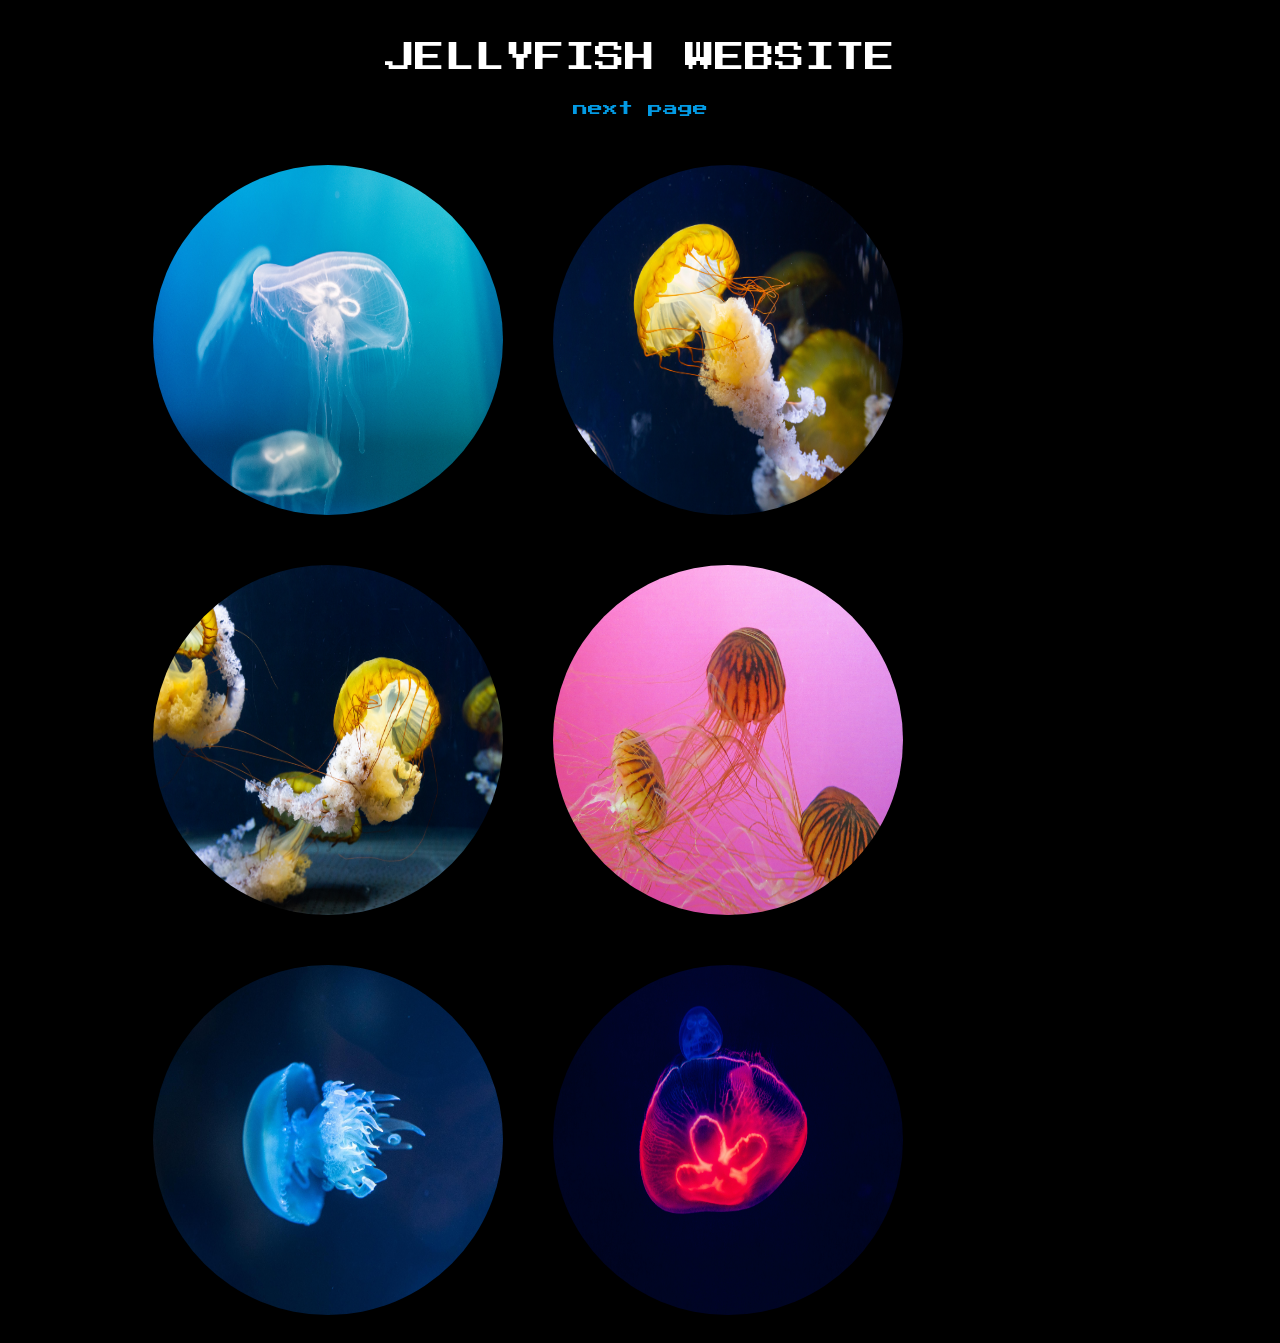
<file: index.html>
<!DOCTYPE html>
<html lang="en">
  <head>
    <meta charset="UTF-8" />
    <meta http-equiv="X-UA-Compatible" content="IE=edge" />
    <meta name="viewport" content="width=device-width, initial-scale=1.0" />

    <!-- Compiled and minified CSS -->
    <link
      rel="stylesheet"
      href="https://cdnjs.cloudflare.com/ajax/libs/materialize/1.0.0/css/materialize.min.css"
    />
    <link rel="preconnect" href="https://fonts.googleapis.com" />
    <link rel="preconnect" href="https://fonts.gstatic.com" crossorigin />

    <!-- Compiled and minified JavaScript -->
    <script src="https://cdnjs.cloudflare.com/ajax/libs/materialize/1.0.0/js/materialize.min.js"></script>
    <link rel="preconnect" href="https://fonts.googleapis.com" />
    <link rel="preconnect" href="https://fonts.gstatic.com" crossorigin />
    <link
      href="https://fonts.googleapis.com/css2?family=Press+Start+2P&display=swap"
      rel="stylesheet"
    />
    <link
      rel="stylesheet"
      href="https://cdnjs.cloudflare.com/ajax/libs/animate.css/4.1.1/animate.min.css"
    />
    <link rel="stylesheet" href="./styles/styles.css" />
    <title>JELLYFISH</title>
  </head>

  <body>
    <div
      class="bgvid"
      style="
        position: fixed;
        z-index: -99;
        width: 150%;
        height: 150%;
        margin-top: -10rem;
        margin-left: -15rem;
      "
    >
      <iframe
        frameborder="0"
        height="100%"
        width="100%"
        src="https://www.youtube.com/embed/ErvxEjDUO4s?autoplay=1&mute=1"
      >
      </iframe>
    </div>
    <header>
      <h1
        class="animate__animated animate__bounce"
        style="font-family: 'Press Start 2P', cursive"
      >
        JELLYFISH WEBSITE
      </h1>
    </header>
    <button class="button">
      <a href="./pages/but.html">
        <p style="font-family: 'Press Start 2P', cursive">next page</p>
      </a>
    </button>
    <main>
      <div class="parent">
        <div class="image-container">
          <label>Some jellyfish can glow in the dark. </label
          ><img src="./images/jellyfish1.jpg" />
        </div>
        <div class="image-container">
          <label>Jellyfish are the oldest multi-organ animal. </label
          ><img src="./images/jellyfish2.jpg" />
        </div>
        <div class="image-container">
          <label>Jellyfish are found all over the world. </label
          ><img src="./images/jellyfish3.jpg" />
        </div>
        <div class="image-container">
          <label>Some jellyfish are immortal. </label
          ><img src="./images/jellyfish4.jpg" />
        </div>
        <div class="image-container">
          <label>Not all jellyfish have tentacles. </label
          ><img src="./images/jellyfish5.jpg" />
        </div>
        <div class="image-container">
          <label>150 million people are stung by jellyfish each year. </label
          ><img src="./images/jellyfish6.jpg" />
        </div>
      </div>
    </main>
  </body>
</html>
</file>
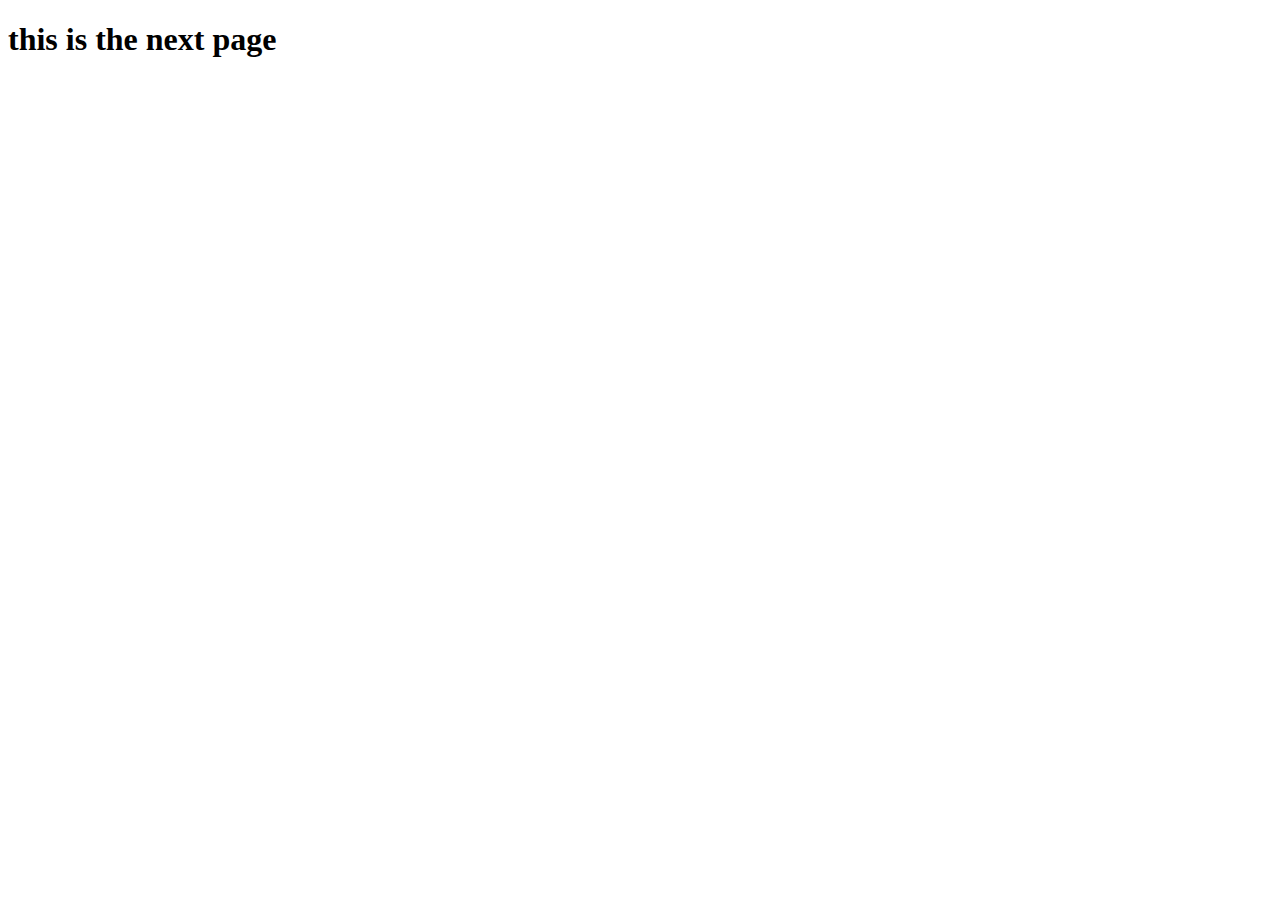
<file: pages/but.html>
<!DOCTYPE html>
<html lang="en">
<head>
    <meta charset="UTF-8">
    <meta http-equiv="X-UA-Compatible" content="IE=edge">
    <meta name="viewport" content="width=device-width, initial-scale=1.0">
    <title>Document</title>
</head>
<body>
    <h1>this is the next page</h1>
</body>
</html>
</file>
<file: styles/styles.css>
* {
  margin: 0;
  padding: 0;
  text-align: center;
}

body {
  margin: 0px;
  background: #000;
}

#bg_container {
  height: 500px;
  overflow: hidden;
}

#bg {
  width: 100%;
  height: 900px;
}

#content {
  position: absolute;
  top: 0px;
  padding: 30px;
  color: #fff;
  text-shadow: #000 2px 2px;
}

h1 {
  font-size: 2em;
  color: #fff;
}

.bgvid {
  z-index: 0;
}

img {
  width: 350px;
  height: 350px;
  margin: auto;
  border-radius: 50rem;
}

img {
  opacity: 1;
  transition: opacity 1s;
}

img:hover {
  opacity: 0;
}
img:hover ~ label {
  opacity: 1;
}

.image-container {
  width: 400px;
  height: 400px;
  float: left;
  margin-left: auto;
  margin-right: auto;
  position: relative;
}

.parent {
  z-index: 1;
  position: relative;
  height: 100%;
  width: 80%;
  margin: 20px auto;
}

#iframe {
  position: absolute;
  float: left;
  clear: both;
  width: 100%;
  height: 350px;
  z-index: 0;
  left: no-repeat;
}

.button {
  background-color: rgba(255, 255, 255, 0);
  color: #fff;
  border: none;
}

label {
  /* display: block; */
  position: relative;
  height: 25rem;
  top: 47%;
  /* left: 28%; */
  padding: 2rem 10px 0 10px;
  font-family: "Itim", cursive;
  font-size: 1em;
  opacity: 0;
}
</file>
